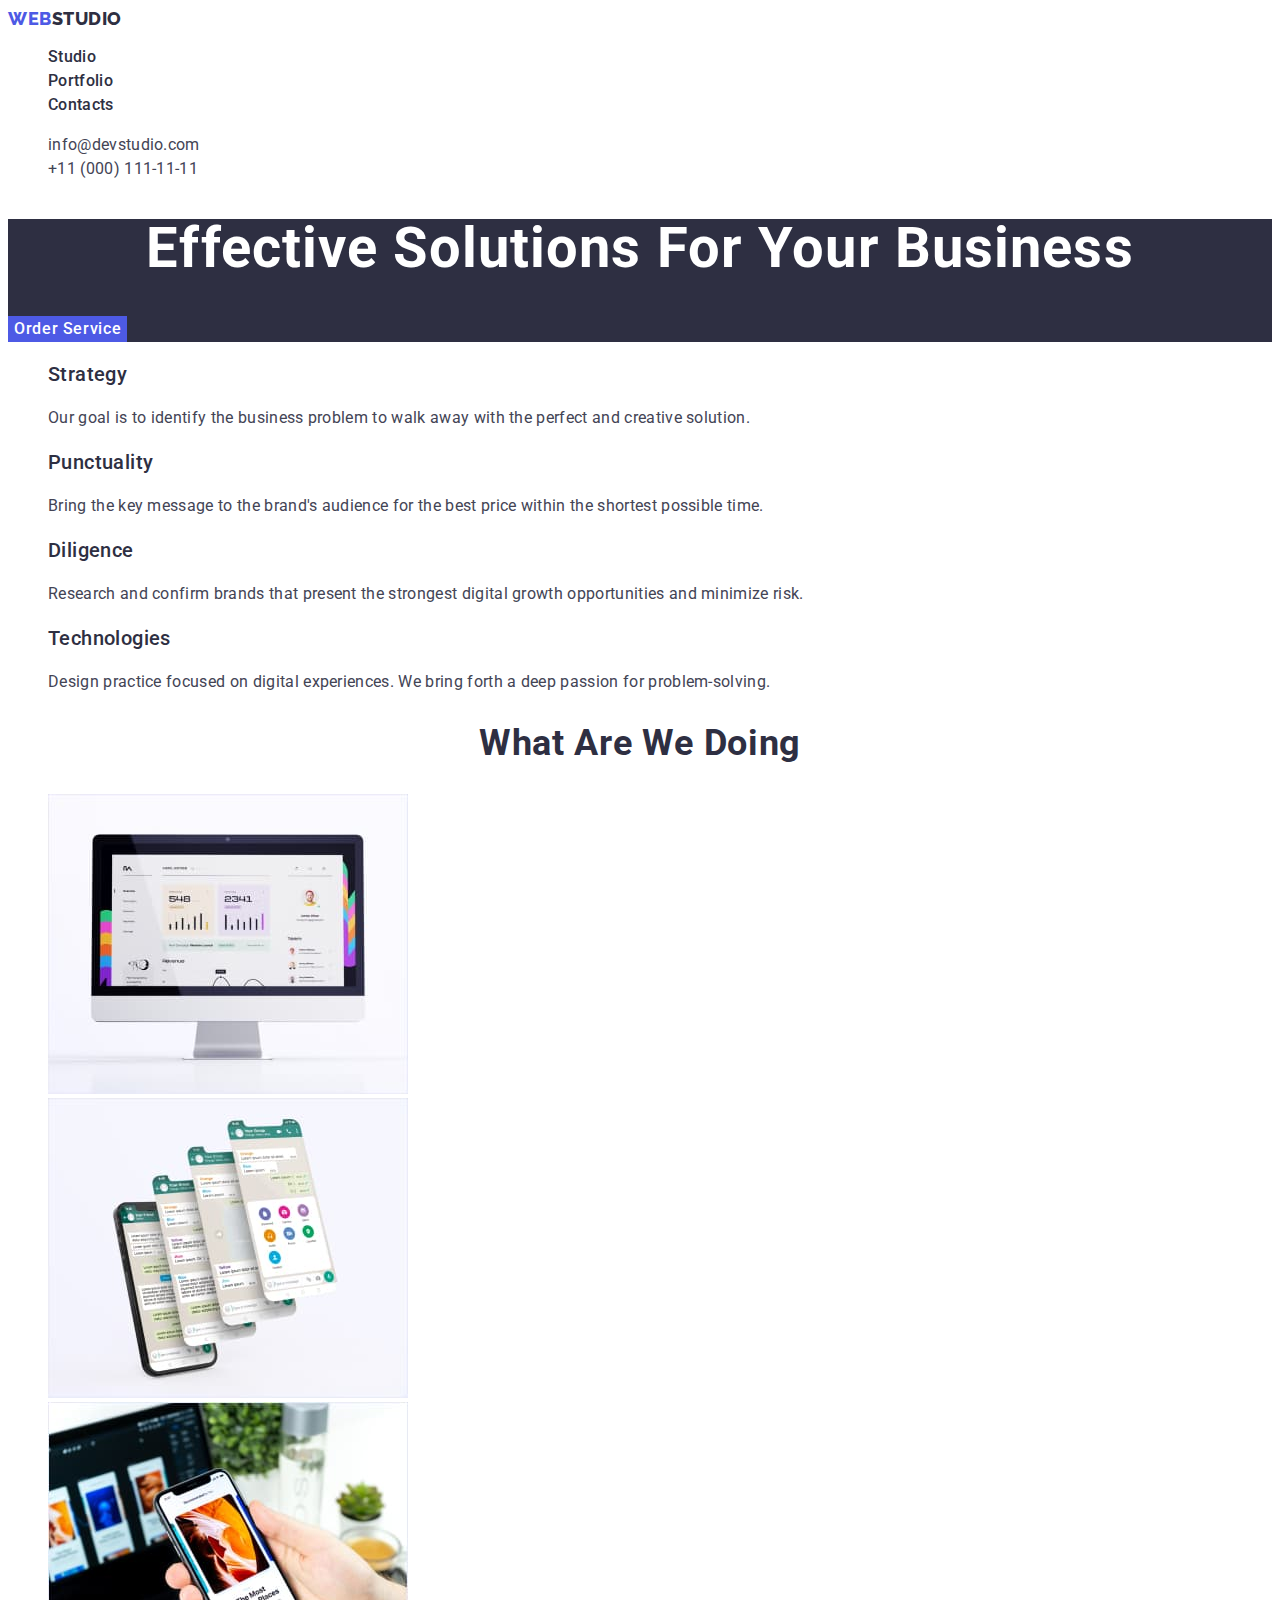
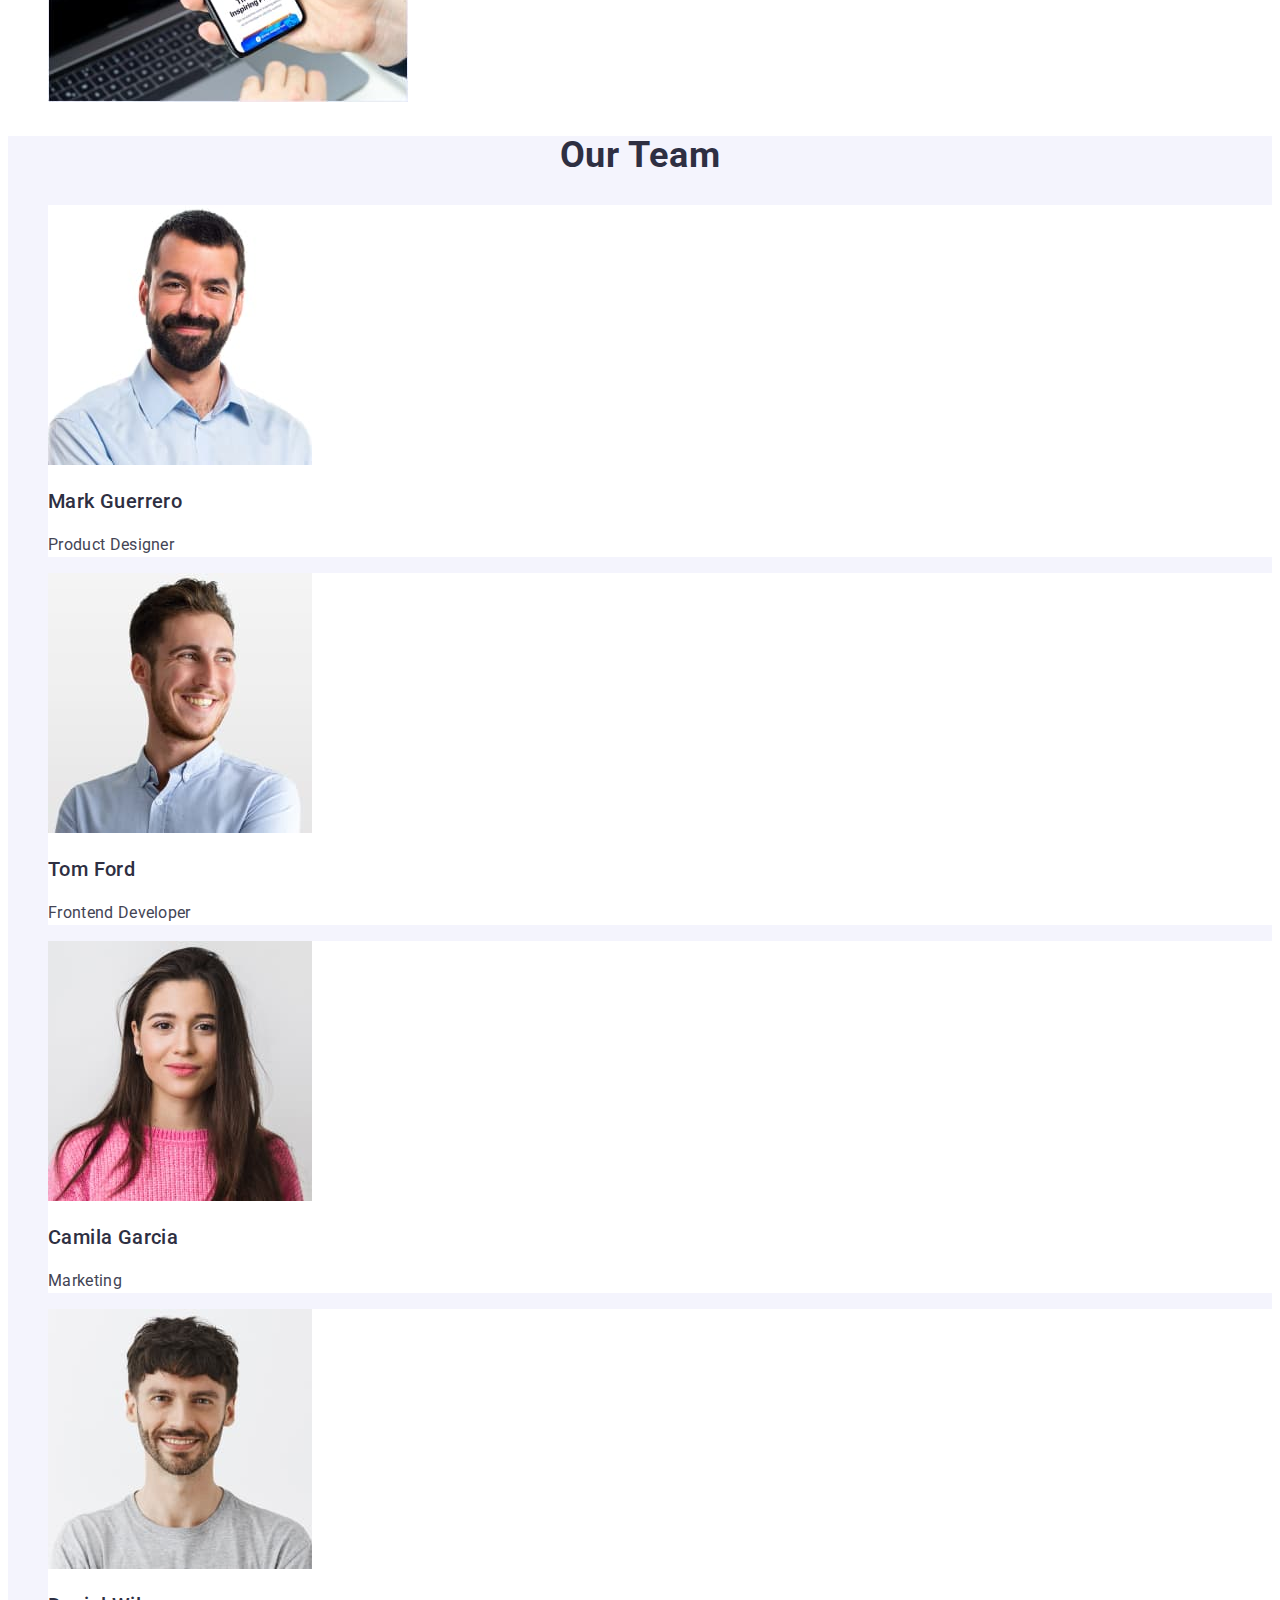
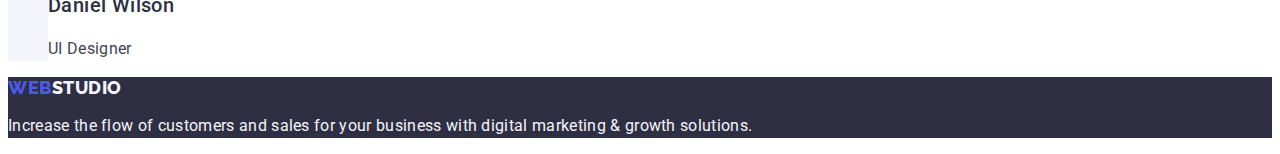
<file: index.html>
<!DOCTYPE html>
<html lang="en">
  <head>
    <meta charset="UTF-8" />
    <meta http-equiv="X-UA-Compatible" content="IE=edge" />
    <meta name="viewport" content="width=device-width, initial-scale=1.0" />
    <link rel="preconnect" href="https://fonts.googleapis.com" />
    <link rel="preconnect" href="https://fonts.gstatic.com" crossorigin />
    <link
      href="https://fonts.googleapis.com/css2?family=Raleway:wght@800&family=Roboto:wght@400;500;700;900&display=swap"
      rel="stylesheet"
    />

    <title>WebStudio</title>
    <link rel="stylesheet" href="./css/styles.css" />
  </head>
  <body>
    <!-- HEADER -->

    <header class="header">
      <nav class="header-navigation">
        <a class="logo link" href="./index.html">Web<span class="logo-part">Studio</span></a>
        <ul class="header-list list">
          <li class="header-item">
            <a class="header-link link" href="./index.html">Studio</a>
          </li>
          <li class="header-item">
            <a class="header-link link" href="./portfolio.html">Portfolio</a>
          </li>
          <li class="header-item">
            <a class="header-link link" href="">Contacts</a>
          </li>
        </ul>
      </nav>
      <address class="contact">
        <ul class="contact-list list">
          <li class="contact-item">
            <a class="contact-info link" href="mailto:info@devstudio.com">info@devstudio.com</a>
          </li>
          <li class="contact-item">
            <a class="contact-info link" href="tel:+110001111111">+11 (000) 111-11-11</a>
          </li>
        </ul>
      </address>
    </header>

    <!-- MAIN -->

    <main>
      <!-- SECTION HERO -->

      <section class="hero">
        <h1 class="hero-title">Effective Solutions for Your Business</h1>
        <button class="hero-button" type="button">Order Service</button>
      </section>

      <!-- SECTION BENEFITS -->

      <section class="benefits">
        <h2 hidden>Our benefits</h2>
        <ul class="benefits-list list">
          <li class="benefits-item">
            <h3 class="benefits-subtitle">Strategy</h3>
            <p class="benefits-text">
              Our goal is to identify the business problem to walk away with the perfect and
              creative solution.
            </p>
          </li>
          <li class="benefits-item">
            <h3 class="benefits-subtitle">Punctuality</h3>
            <p class="benefits-text">
              Bring the key message to the brand's audience for the best price within the shortest
              possible time.
            </p>
          </li>
          <li class="benefits-item">
            <h3 class="benefits-subtitle">Diligence</h3>
            <p class="benefits-text">
              Research and confirm brands that present the strongest digital growth opportunities
              and minimize risk.
            </p>
          </li>
          <li class="benefits-item">
            <h3 class="benefits-subtitle">Technologies</h3>
            <p class="benefits-text">
              Design practice focused on digital experiences. We bring forth a deep passion for
              problem-solving.
            </p>
          </li>
        </ul>
      </section>

      <!-- SECTION WHAT WE ARE DOING -->

      <section class="our-work">
        <h2 class="our-work-title">What are we doing</h2>
        <ul class="our-work-list list">
          <li class="our-work-item">
            <img src="./images/monitor.jpg" alt="monitor with website" width="360" height="300" />
          </li>
          <li class="our-work-item">
            <img src="./images/app.jpg" alt="messenger app" width="360" height="300" />
          </li>
          <li class="our-work-item">
            <img src="./images/phone.jpg" alt="phone in the hand" width="360" height="300" />
          </li>
        </ul>
      </section>

      <!-- SECTION OUR TEAM -->

      <section class="team">
        <h2 class="team-title">Our team</h2>
        <ul class="team-list list">
          <li class="team-item">
            <img
              src="./images/img_mark.jpg"
              alt="photo of Mark Guerrero"
              width="264"
              height="260"
            />
            <h3 class="personal-title">Mark Guerrero</h3>
            <p class="team-descr">Product Designer</p>
          </li>
          <li class="team-item">
            <img src="./images/img_tom.jpg" alt="photo of Tom Ford" width="264" height="260" />
            <h3 class="personal-title">Tom Ford</h3>
            <p class="team-descr">Frontend Developer</p>
          </li>
          <li class="team-item">
            <img
              src="./images/img_camila.jpg"
              alt="photo of Camila Garcia"
              width="264"
              height="260"
            />
            <h3 class="personal-title">Camila Garcia</h3>
            <p class="team-descr">Marketing</p>
          </li>
          <li class="team-item">
            <img
              src="./images/img_daniel.jpg"
              alt="photo of Daniel Wilson"
              width="264"
              height="260"
            />
            <h3 class="personal-title">Daniel Wilson</h3>
            <p class="team-descr">UI Designer</p>
          </li>
        </ul>
      </section>
    </main>

    <!-- FOOTER -->

    <footer class="footer">
      <a class="logo link" href="./index.html">Web<span class="footer-logo-part">Studio</span></a>
      <p class="footer-text">
        Increase the flow of customers and sales for your business with digital marketing & growth
        solutions.
      </p>
    </footer>
  </body>
</html>
</file>
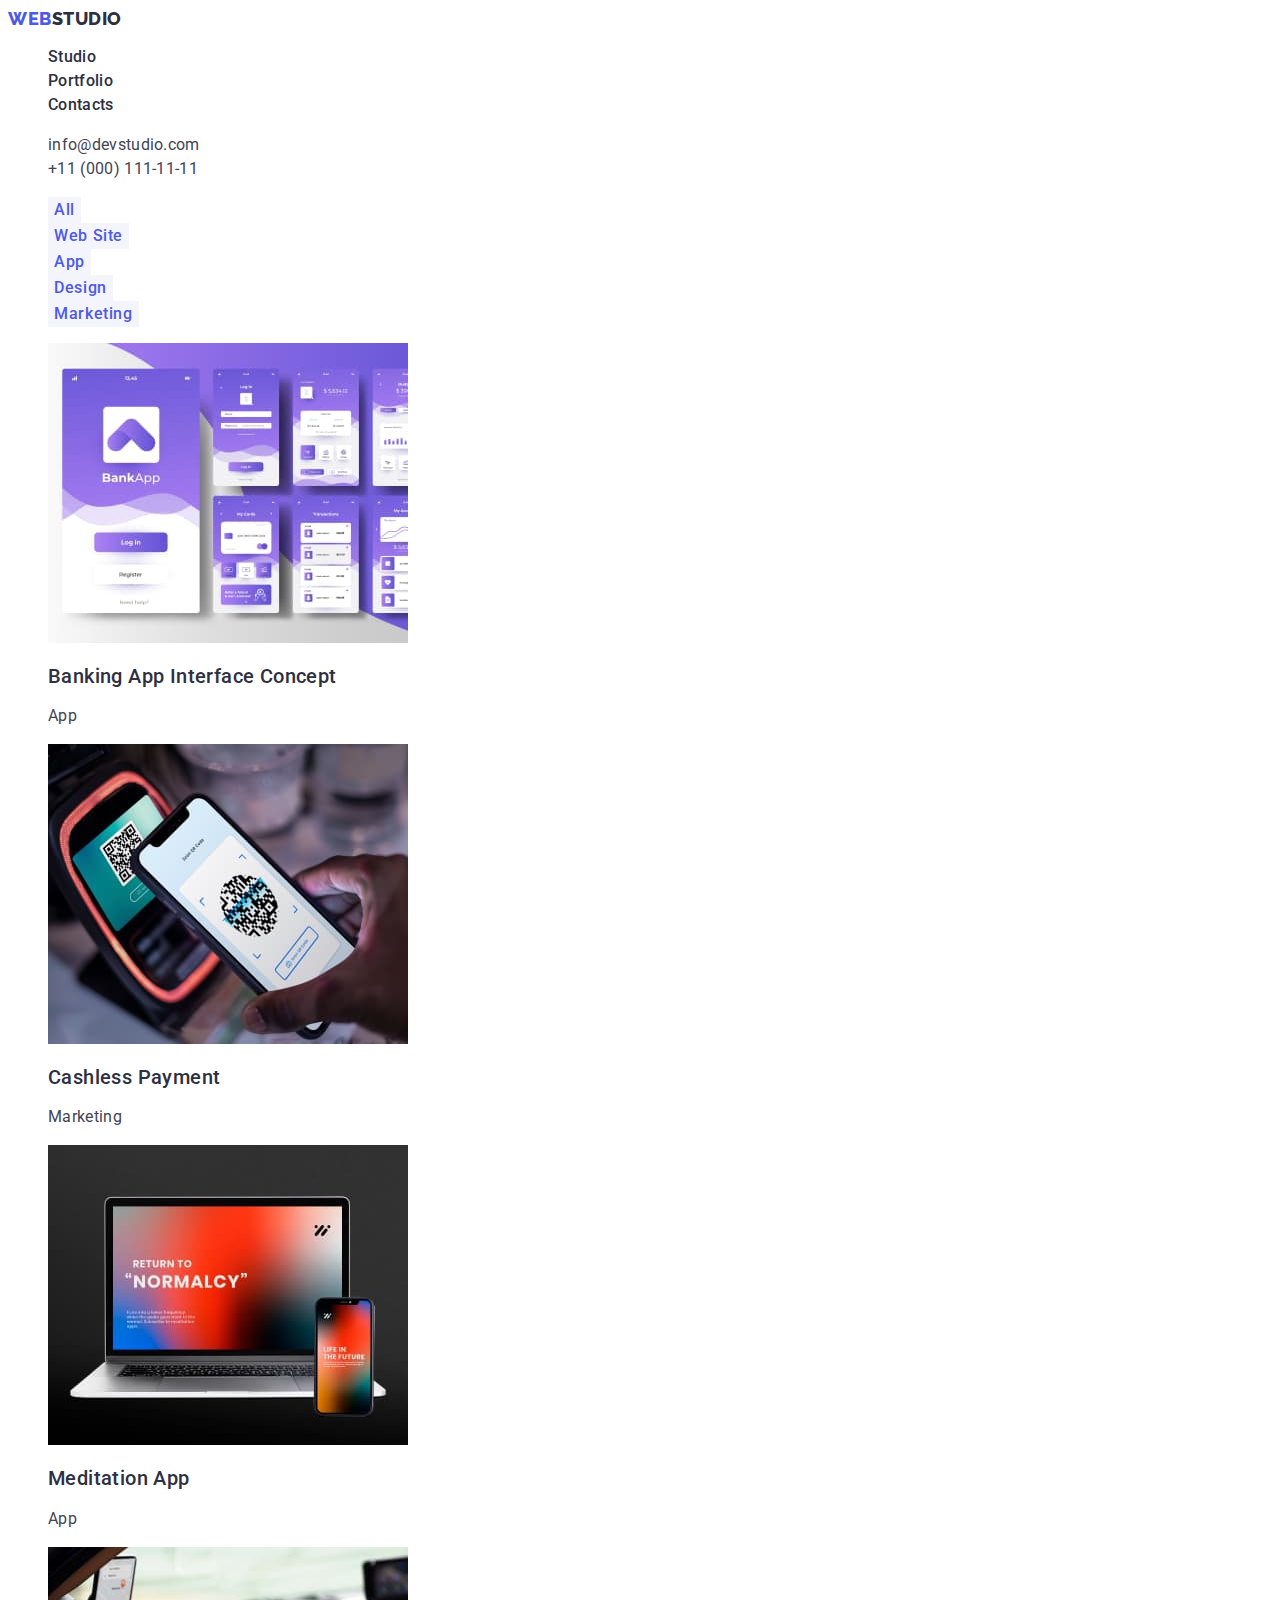
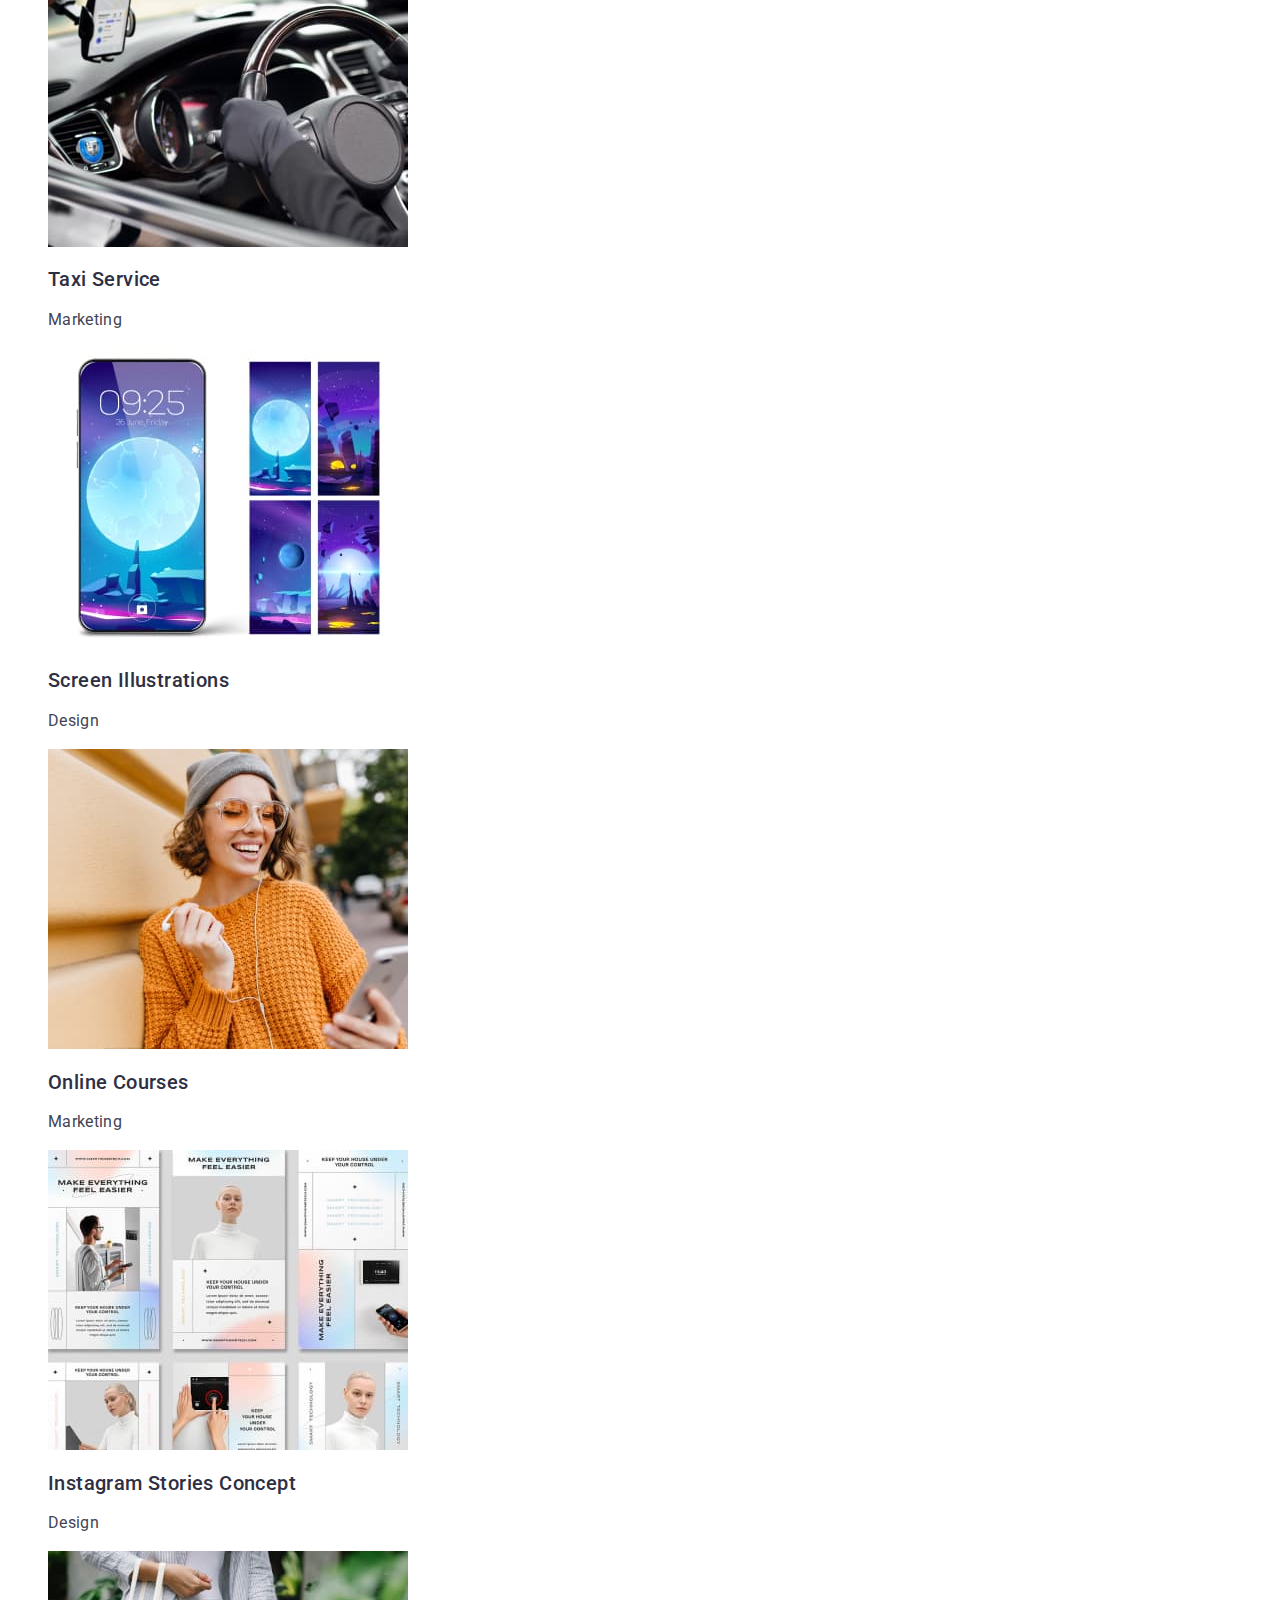
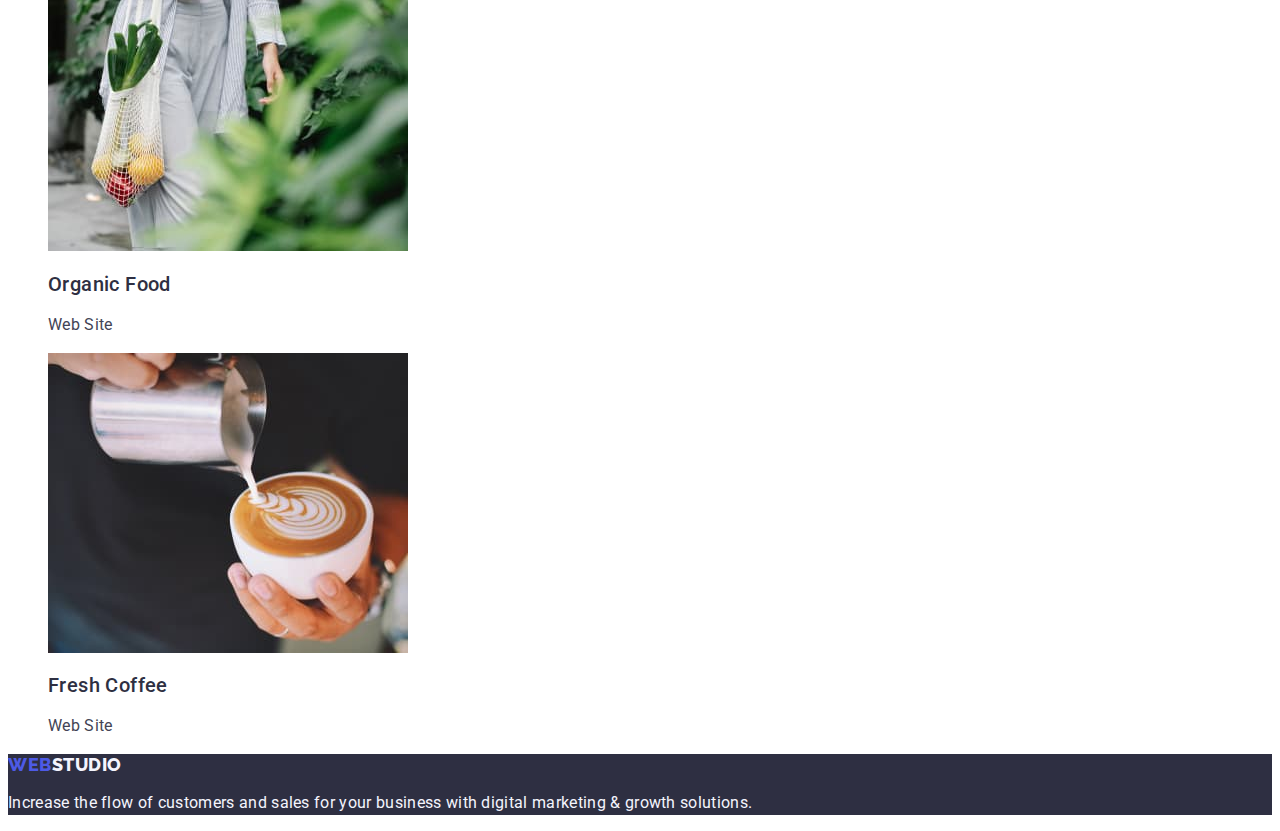
<file: portfolio.html>
<!DOCTYPE html>
<html lang="en">
  <head>
    <meta charset="UTF-8" />
    <meta http-equiv="X-UA-Compatible" content="IE=edge" />
    <meta name="viewport" content="width=device-width, initial-scale=1.0" />
    <link rel="preconnect" href="https://fonts.googleapis.com" />
    <link rel="preconnect" href="https://fonts.gstatic.com" crossorigin />
    <link
      href="https://fonts.googleapis.com/css2?family=Raleway:wght@800&family=Roboto:wght@400;500;700;900&display=swap"
      rel="stylesheet"
    />

    <title>WebStudio.Portfolio</title>
    <link rel="stylesheet" href="./css/styles.css" />
  </head>

  <body>
    <!-- HEADER -->

    <header class="header">
      <nav class="header-navigation">
        <a class="logo link" href="./index.html">Web<span class="logo-part">Studio</span></a>
        <ul class="header-list list">
          <li class="header-item">
            <a class="header-link link" href="./index.html">Studio</a>
          </li>
          <li class="header-item">
            <a class="header-link link" href="./portfolio.html">Portfolio</a>
          </li>
          <li class="header-item">
            <a class="header-link link" href="">Contacts</a>
          </li>
        </ul>
      </nav>
      <address class="contact">
        <ul class="contact-list list">
          <li class="contact-item">
            <a class="contact-info link" href="mailto:info@devstudio.com">info@devstudio.com</a>
          </li>
          <li class="contact-item">
            <a class="contact-info link" href="tel:+110001111111">+11 (000) 111-11-11</a>
          </li>
        </ul>
      </address>
    </header>

    <!-- MAIN -->

    <main>
      <section class="portfolio">
        <h1 hidden>Our portfolio</h1>
        <ul class="portfolio-list list">
          <li class="portfolio-item">
            <button class="portfolio-button" type="button">All</button>
          </li>
          <li class="portfolio-item">
            <button class="portfolio-button" type="button">Web Site</button>
          </li>
          <li class="portfolio-item">
            <button class="portfolio-button" type="button">App</button>
          </li>
          <li class="portfolio-item">
            <button class="portfolio-button" type="button">Design</button>
          </li>
          <li class="portfolio-item">
            <button class="portfolio-button" type="button">Marketing</button>
          </li>
        </ul>

        <ul class="projects-list list">
          <li class="projects-item">
            <a class="projects-link link" href="">
              <img
                src="./images/portfolio/banking-app.jpg"
                alt="example of bank app"
                width="360"
                height="300"
              />
              <h2 class="project-title">Banking App Interface Concept</h2>
              <p class="project-name">App</p>
            </a>
          </li>
          <li class="projects-item">
            <a class="projects-link link" href=""
              ><img
                src="./images/portfolio/cashless.jpg"
                alt="cashless payment"
                width="360"
                height="300"
              />
              <h2 class="project-title">Cashless Payment</h2>
              <p class="project-name">Marketing</p>
            </a>
          </li>
          <li class="projects-item">
            <a class="projects-link link" href="">
              <img
                src="./images/portfolio/meditation-app.jpg"
                alt="laptop and phone with meditation app"
                width="360"
                height="300"
              />
              <h2 class="project-title">Meditation App</h2>
              <p class="project-name">App</p>
            </a>
          </li>
          <li class="projects-item">
            <a class="projects-link link" href="">
              <img
                src="./images/portfolio/taxi.jpg"
                alt="taxi driver behind the wheel"
                width="360"
                height="300"
              />
              <h2 class="project-title">Taxi Service</h2>
              <p class="project-name">Marketing</p>
            </a>
          </li>
          <li class="projects-item">
            <a class="projects-link link" href="">
              <img
                src="./images/portfolio/screen-illustration.jpg"
                alt="design of phone screen illustration"
                width="360"
                height="300"
              />
              <h2 class="project-title">Screen Illustrations</h2>
              <p class="project-name">Design</p>
            </a>
          </li>
          <li class="projects-item">
            <a class="projects-link link" href="">
              <img
                src="./images/portfolio/online-courses.jpg"
                alt="the girl studies online courses"
                width="360"
                height="300"
              />
              <h2 class="project-title">Online Courses</h2>
              <p class="project-name">Marketing</p>
            </a>
          </li>
          <li class="projects-item">
            <a class="projects-link link" href="">
              <img
                src="./images/portfolio/insta.jpg"
                alt="instagram stories concept"
                width="360"
                height="300"
              />
              <h2 class="project-title">Instagram Stories Concept</h2>
              <p class="project-name">Design</p>
            </a>
          </li>
          <li class="projects-item">
            <a class="projects-link link" href="">
              <img
                src="./images/portfolio/organic-food.jpg"
                alt="package of organic food"
                width="360"
                height="300"
              />
              <h2 class="project-title">Organic Food</h2>
              <p class="project-name">Web Site</p>
            </a>
          </li>
          <li class="projects-item">
            <a class="projects-link link" href="">
              <img
                src="./images/portfolio/fresh-coffee.jpg"
                alt="cup of coffee"
                width="360"
                height="300"
              />
              <h2 class="project-title">Fresh Coffee</h2>
              <p class="project-name">Web Site</p>
            </a>
          </li>
        </ul>
      </section>
    </main>

    <!-- FOOTER -->

    <footer class="footer">
      <a class="logo link" href="./index.html">Web<span class="footer-logo-part">Studio</span></a>
      <p class="footer-text">
        Increase the flow of customers and sales for your business with digital marketing & growth
        solutions.
      </p>
    </footer>
  </body>
</html>
</file>
<file: css/styles.css>
:root {
  --main-black-color: #434455;
  --secondary-black-color: #2e2f42;
  --brand-color: #4d5ae5;
  --main-light-color: #ffffff;
  --secondary-light-color: #f4f4fd;
  --third-light-color: #e7e9fc;
  --active-color: #404bbf;
}

body {
  font-family: 'Roboto', sans-serif;
  color: var(--main-black-color);
  background-color: var(--main-light-color);
}

/* PAGE STUDIO */

/* HEADER */

.link {
  text-decoration: none;
}

.list {
  list-style: none;
}

.logo {
  font-family: 'Raleway', sans-serif;
  text-transform: uppercase;
  color: var(--brand-color);
  font-weight: 800;
  font-size: 18px;
  line-height: 1.17;
  letter-spacing: 0.03em;
}

.logo-part {
  color: var(--secondary-black-color);
}

.header-link {
  color: var(--secondary-black-color);
  font-weight: 500;
  font-size: 16px;
  line-height: 1.5;
  letter-spacing: 0.02em;
}

.header-link:active,
.header-link:hover,
.header-link:focus {
  color: var(--active-color);
}

.contact {
  font-style: normal;
}

.contact-info {
  color: var(--main-black-color);
  font-style: normal;
  font-size: 16px;
  line-height: 1.5;
  letter-spacing: 0.02em;
}

.contact-info:hover,
.contact-info:focus {
  color: var(--active-color);
}

/* MAIN */

/* SECTION HERO */

.hero {
  background-color: var(--secondary-black-color);
}

.hero-title {
  font-size: 56px;
  line-height: 1.07;
  color: var(--main-light-color);
  text-transform: capitalize;
  letter-spacing: 0.02em;
  text-align: center;
}

.hero-button {
  font-family: 'Roboto', sans-serif;
  font-weight: 500;
  background-color: var(--brand-color);
  font-size: 16px;
  line-height: 1.5;
  color: var(--main-light-color);
  border: none;
  letter-spacing: 0.04em;
  cursor: pointer;
}

.hero-button:focus,
.hero-button:hover,
.hero-button:active {
  background-color: var(--active-color);
}

/* SECTION BENEFITS */

.benefits-subtitle {
  color: var(--secondary-black-color);
  font-weight: 500;
  font-size: 20px;
  line-height: 1.2;
  letter-spacing: 0.02em;
}

.benefits-text {
  font-size: 16px;
  line-height: 1.5;
  letter-spacing: 0.02em;
  color: var(--main-black-color);
}

/* SECTION WHAT WE ARE DOING */

.our-work-title {
  color: var(--secondary-black-color);
  font-size: 36px;
  line-height: 1.11;
  text-transform: capitalize;
  letter-spacing: 0.02em;
  text-align: center;
}

/* SECTION OUR TEAM */

.team {
  background-color: var(--secondary-light-color);
}
.team-item {
  background-color: var(--main-light-color);
}

.team-title {
  color: var(--secondary-black-color);
  font-size: 36px;
  line-height: 1.11;
  letter-spacing: 0.02em;
  text-transform: capitalize;
  text-align: center;
}
.personal-title {
  color: var(--secondary-black-color);
  font-weight: 500;
  font-size: 20px;
  line-height: 1.2;
  letter-spacing: 0.02em;
}
.team-descr {
  font-size: 16px;
  line-height: 1.5;
  letter-spacing: 0.02em;
}

/* FOOTER */

.footer {
  background-color: var(--secondary-black-color);
}

.footer-logo-part {
  color: var(--secondary-light-color);
}

.footer-text {
  font-size: 16px;
  line-height: 1.5;
  color: var(--secondary-light-color);
  letter-spacing: 0.02em;
}

/* PAGE PORTFOLIO */

.portfolio-button {
  font-family: 'Roboto', sans-serif;
  background-color: var(--secondary-light-color);
  font-weight: 500;
  font-size: 16px;
  line-height: 1.5;
  letter-spacing: 0.04em;
  color: var(--brand-color);
  border: none;
  cursor: pointer;
}

.portfolio-button:hover,
.portfolio-button:focus,
.portfolio-button:active {
  background-color: var(--active-color);
  color: var(--main-light-color);
}

.project-title {
  color: var(--secondary-black-color);
  font-weight: 500;
  font-size: 20px;
  line-height: 1.2;
  letter-spacing: 0.02em;
}

.project-name {
  font-size: 16px;
  line-height: 1.5;
  letter-spacing: 0.02em;
  color: var(--main-black-color);
}
</file>
